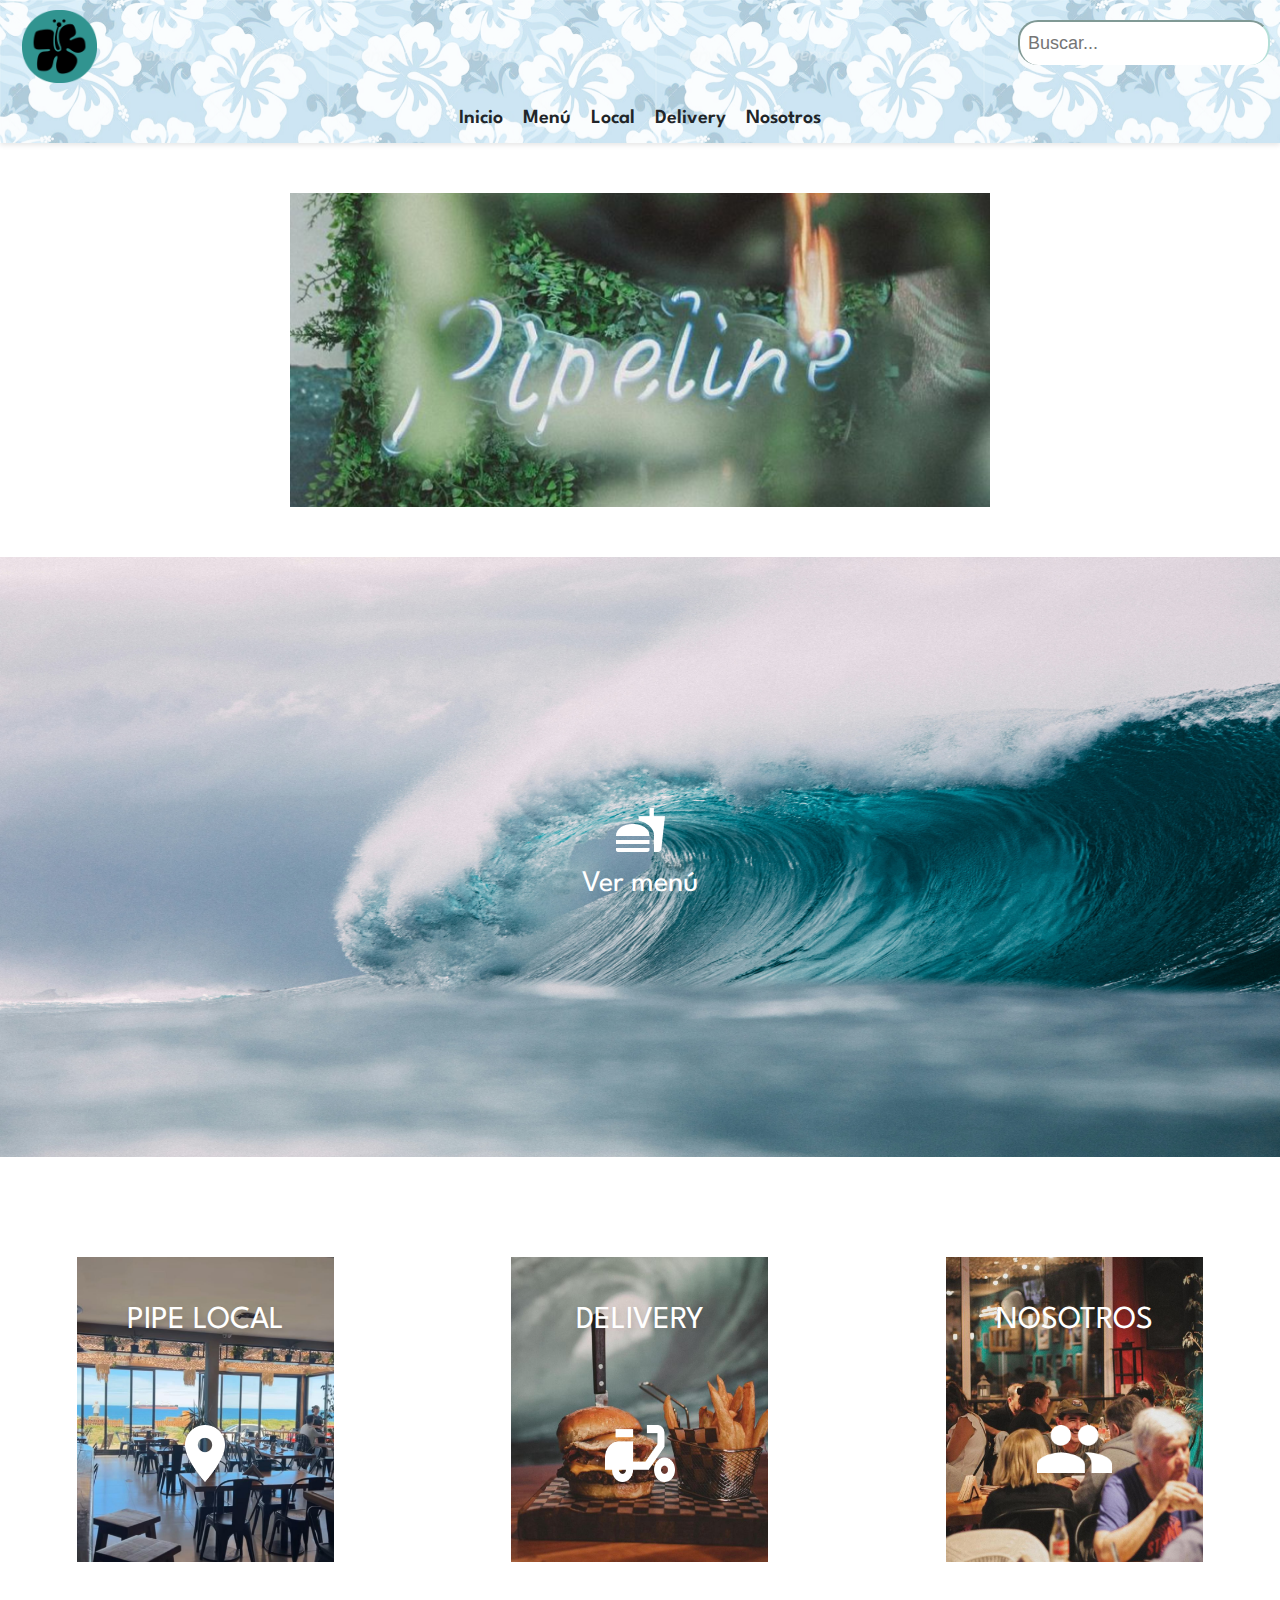
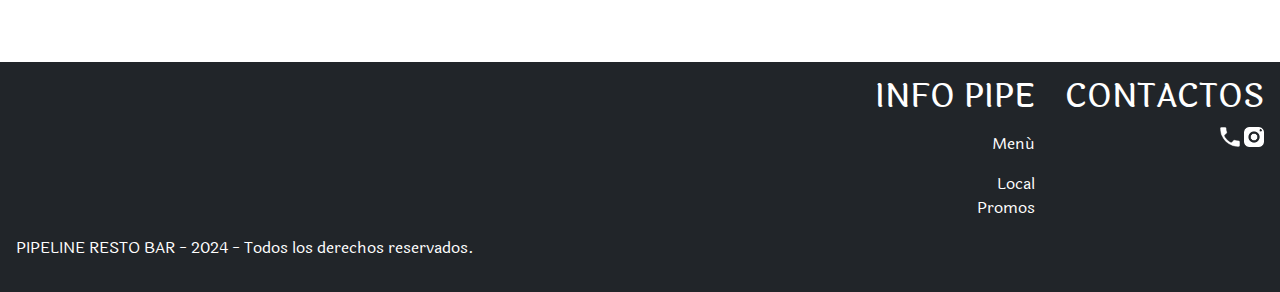
<file: index.html>
<!DOCTYPE html>
<html lang="en">
<head>
    <meta charset="UTF-8">
    <meta name="viewport" content="width=, initial-scale=1.0">
    <title>PipelineRestoBar</title>
    <link rel="stylesheet" href="./css/style.css">
    <link href="https://cdn.jsdelivr.net/npm/bootstrap@5.3.3/dist/css/bootstrap.min.css" rel="stylesheet" integrity="sha384-QWTKZyjpPEjISv5WaRU9OFeRpok6YctnYmDr5pNlyT2bRjXh0JMhjY6hW+ALEwIH" crossorigin="anonymous">
</head>
<body>
    <header class="container-fluid">
        <form action=""></form>
        <input type="search" name="query" placeholder="Buscar..." aria-label="Buscar">
        <div>
            <a href=""><img src="./assets/img/logo-flor.png" alt=""></a>
        </div>
        <nav >
            <ul class="navBarra">
                <li><a href="#"class="text-decoration-none text-dark">Inicio</a></li>
                <li><a href="./pages/menu.html" class="text-decoration-none text-dark">Menú</a></li>
                <li><a href="./pages/local.html" class="text-decoration-none text-dark">Local</a></li>
                <li><a href="./pages/delivery.html" class="text-decoration-none text-dark">Delivery</a></li>
                <li><a  href="./pages/nosotros.html" class="text-decoration-none text-dark">Nosotros</a></li>
            </ul>
        </nav>
    </header>
    <main class="flex-grow-1">
        <article>
            <div>
                <img src="./assets/img/foto-carte-pipeline.png" alt="" class="imagenCartelPipe">
            </div>
        </article>
        <section class="menuLogos">
            <a href=""><img src="./assets/img/vector-hamburguesa-inicio.png" alt=""></a>
            <a href="" class="text-decoration-none"> Ver menú </a>
        </section>
        <section class="seccionesInicio row">
            <div class="primerSeccion col-sm-12 col-md-4">
                <p>PIPE LOCAL</p>
                <a href=""><img src="./assets/img/vector-ubicacion-inicio.png" alt=""></a>
            </div>
            <div class="segundaSeccion col-sm-12 col-md-4">
                <p>DELIVERY</p>
                <a href=""><img src="./assets/img/vector-delivery-inicio.png" alt=""></a>
            </div>
            <div class="tercerSeccion col-sm-12 col-md-4">
                <p>NOSOTROS</p>
                <a href=""><img src="./assets/img/vector-nosotros-inicio.png" alt=""></a>
            </div>
        </section>
        
    </main>
    <footer class="mt-auto bg-dark text-white p-3">
        <article>
            <div class="infoFinal">
                <h2>INFO PIPE</h2>
                <a href="" class="text-decoration-none text-white"><p></p>Menú</a>
                <a href="" class="text-decoration-none text-white"><p></p>Local</a>
                <a href="" class="text-decoration-none text-white"><p>Promos</p></a>
            </div>
            <div>
                <h2>CONTACTOS</h2>
                <a href=""><img src="./assets/img/vector-telefono-footer.png" alt=""></a>
                <a href=""><img src="./assets/img/vector-instagram-footer.png" alt=""></a>
            </div>
        </article>

        <section >
            <div><p>PIPELINE RESTO BAR - 2024 - Todos los derechos reservados.</p></div>
        </section>
    </footer>
    <script src="https://cdn.jsdelivr.net/npm/@popperjs/core@2.11.8/dist/umd/popper.min.js" integrity="sha384-I7E8VVD/ismYTF4hNIPjVp/Zjvgyol6VFvRkX/vR+Vc4jQkC+hVqc2pM8ODewa9r" crossorigin="anonymous"></script>
<script src="https://cdn.jsdelivr.net/npm/bootstrap@5.3.3/dist/js/bootstrap.min.js" integrity="sha384-0pUGZvbkm6XF6gxjEnlmuGrJXVbNuzT9qBBavbLwCsOGabYfZo0T0to5eqruptLy" crossorigin="anonymous"></script>
</body>
</html>
</file>
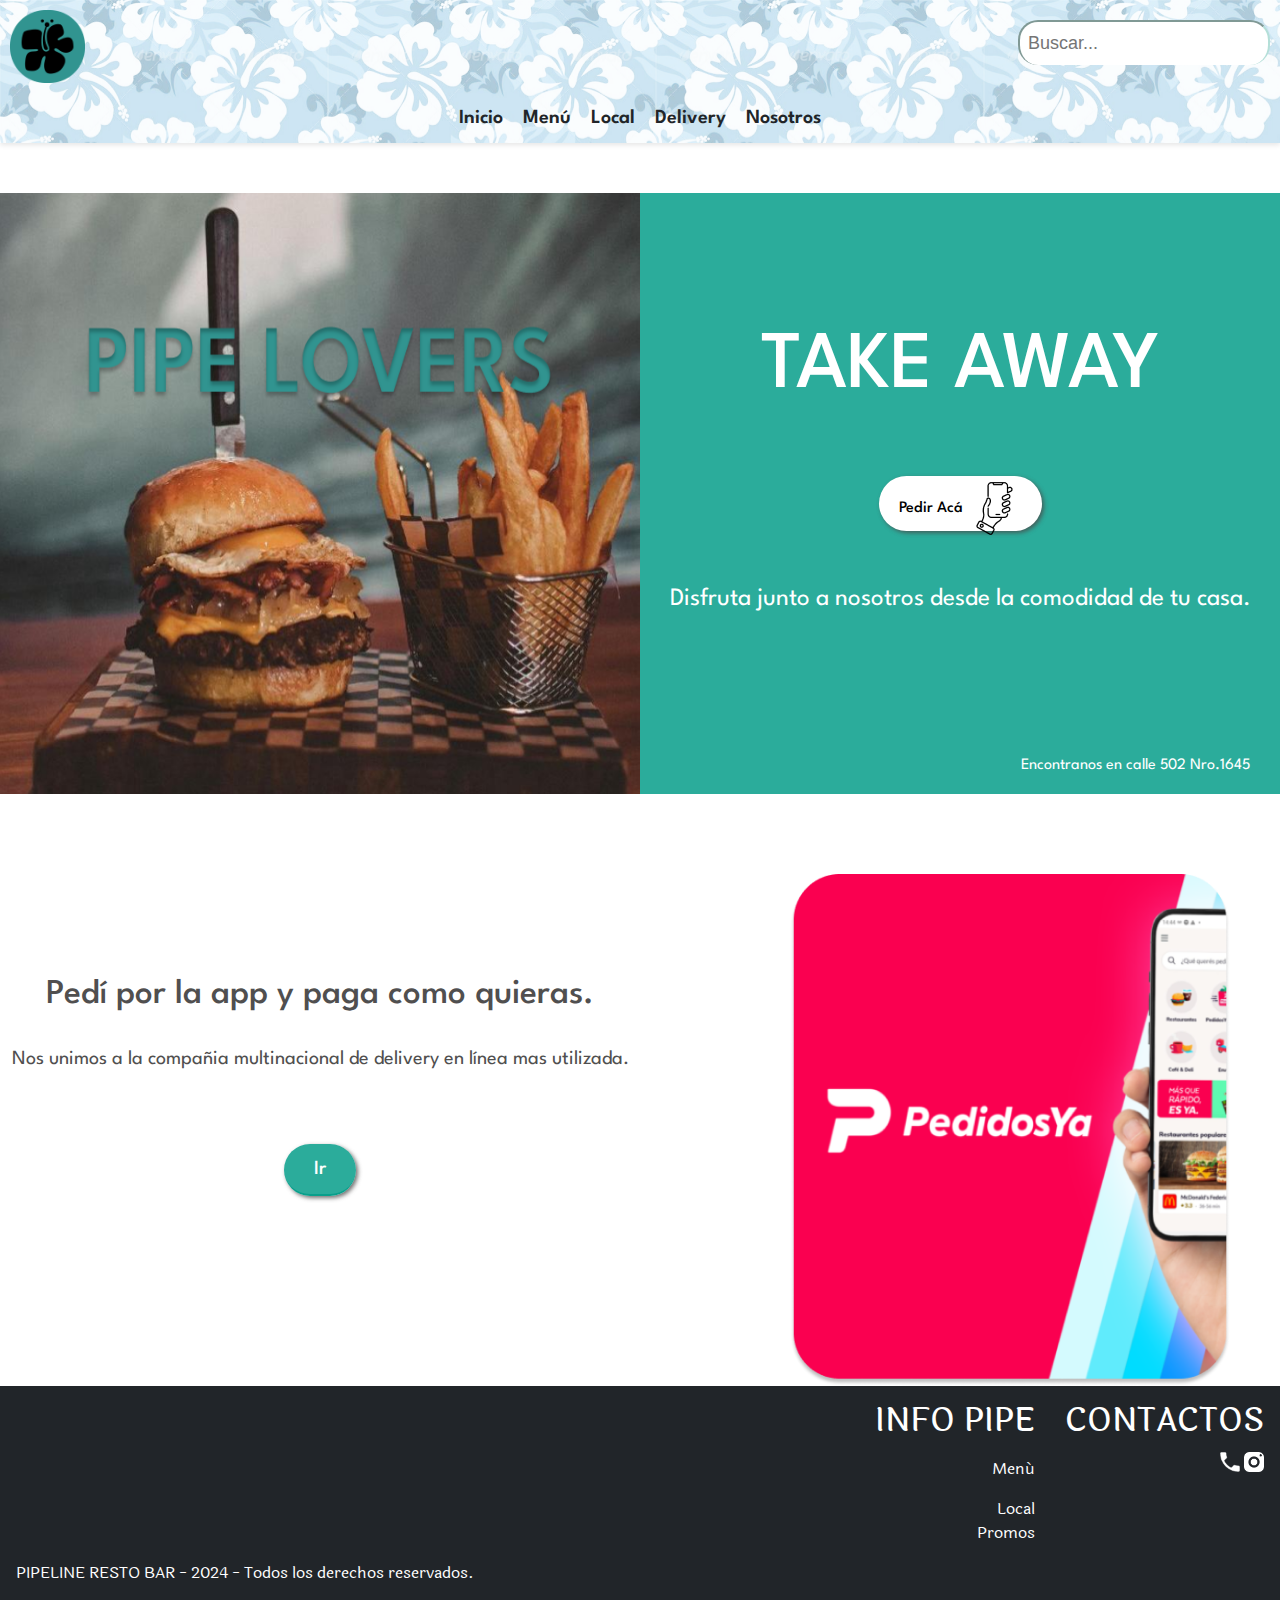
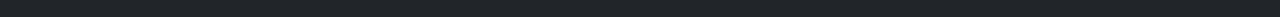
<file: pages/delivery.html>
<!DOCTYPE html>
<html lang="en">
<head>
    <meta charset="UTF-8">
    <meta name="viewport" content="width=, initial-scale=1.0">
    <title>PipelineRestoBar</title>
    <link rel="stylesheet" href="../css/style.css">
    <link href="https://cdn.jsdelivr.net/npm/bootstrap@5.3.3/dist/css/bootstrap.min.css" rel="stylesheet" integrity="sha384-QWTKZyjpPEjISv5WaRU9OFeRpok6YctnYmDr5pNlyT2bRjXh0JMhjY6hW+ALEwIH" crossorigin="anonymous">
</head>
<body>
    <header>
        <form action=""></form>
            <input type="search" name="query" placeholder="Buscar..." aria-label="Buscar">
        <div>
                <a href=""><img src="../assets/img/logo-flor.png" alt=""></a>
        </div>
        <nav>
            <ul class="navBarra">
                <li><a href="../index.html" class="text-decoration-none text-dark">Inicio</a></li>
                <li><a href="./menu.html" class="text-decoration-none text-dark">Menú</a></li>
                <li><a href="./local.html" class="text-decoration-none text-dark">Local</a></li>
                <li><a href="#" class="text-decoration-none text-dark">Delivery</a></li>
                <li><a href="./nosotros.html" class="text-decoration-none text-dark">Nosotros</a></li>
            </ul>
        </nav>
    </header>
    <main>
        <article class="pedidosTakeAway">
            <div class="divTakeAway"><img src="../assets/img/PipeLovers.png" alt=""></div>
            <div class="divTakeAway2">
                <h2>TAKE AWAY</h2>
                <button class="botonPedirAca"> Pedir Acá <img src="../assets/img/telefono-pedido.png" alt=""></button>
                <p class="textoTakeAway">Disfruta junto a nosotros desde la comodidad de tu casa.</p>
                <p class="textoEncontranos">Encontranos en calle 502 Nro.1645</p>
            </div>
        </article>
        <section class="ultimaSeccionPY">
            <div class="divPedidosYa">
                <h3 class="pedidosYaSeccion">Pedí por la app y paga como quieras.</h3>
                <p class="pedidosYaSeccion">Nos unimos a la compañia multinacional de delivery en línea mas utilizada.</p>
                <button>Ir</button>
            </div>
            <div>
                <img src="../assets/img/foto-pedidos-ya.png" alt="" class="imagenPedidosYa">
            </div>
        </section>
        
    </main>
    <footer class="mt-auto bg-dark text-white p-3">
        <article>
            <div>
                <h2>INFO PIPE</h2>
                <a href="" class="text-decoration-none text-white"><p></p>Menú</a>
                <a href="" class="text-decoration-none text-white"><p></p>Local</a>
                <a href="" class="text-decoration-none text-white"><p>Promos</p></a>
            </div>
            <div>
                <h2>CONTACTOS</h2>
                <a href=""><img src="../assets/img/vector-telefono-footer.png" alt=""></a>
                <a href=""><img src="../assets/img/vector-instagram-footer.png" alt=""></a>
            </div>
        </article>

        <section >
            <div><p>PIPELINE RESTO BAR - 2024 - Todos los derechos reservados.</p></div>
        </section>
    </footer>
    <script src="https://cdn.jsdelivr.net/npm/@popperjs/core@2.11.8/dist/umd/popper.min.js" integrity="sha384-I7E8VVD/ismYTF4hNIPjVp/Zjvgyol6VFvRkX/vR+Vc4jQkC+hVqc2pM8ODewa9r" crossorigin="anonymous"></script>
<script src="https://cdn.jsdelivr.net/npm/bootstrap@5.3.3/dist/js/bootstrap.min.js" integrity="sha384-0pUGZvbkm6XF6gxjEnlmuGrJXVbNuzT9qBBavbLwCsOGabYfZo0T0to5eqruptLy" crossorigin="anonymous"></script>
</body>
</html>
</file>
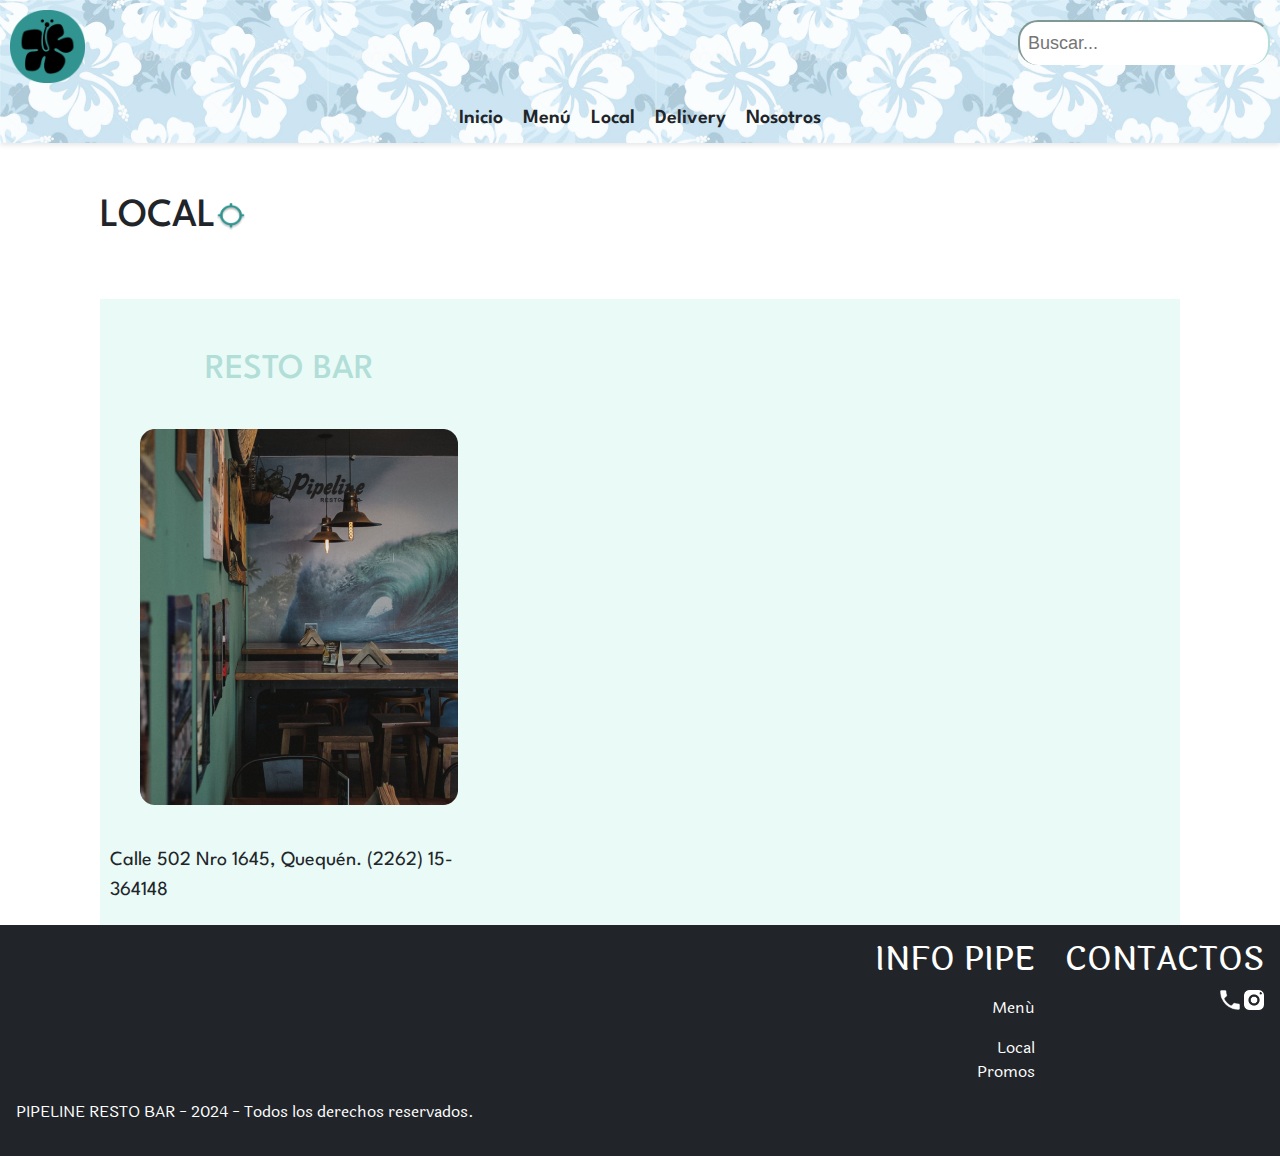
<file: pages/local.html>
<!DOCTYPE html>
<html lang="en">
<head>
    <meta charset="UTF-8">
    <meta name="viewport" content="width=, initial-scale=1.0">
    <title>PipelineRestoBar</title>
    <link rel="stylesheet" href="../css/style.css">
    <link href="https://cdn.jsdelivr.net/npm/bootstrap@5.3.3/dist/css/bootstrap.min.css" rel="stylesheet" integrity="sha384-QWTKZyjpPEjISv5WaRU9OFeRpok6YctnYmDr5pNlyT2bRjXh0JMhjY6hW+ALEwIH" crossorigin="anonymous">
</head>
<body>
    <header>
        <form action=""></form>
            <input type="search" name="query" placeholder="Buscar..." aria-label="Buscar">
        <div>
            <a href=""><img src="../assets/img/logo-flor.png" alt=""></a>
        </div>
        <nav>
            <ul class="navBarra">
                <li><a href="../index.html" class="text-decoration-none text-dark">Inicio</a></li>
                <li><a href="./menu.html" class="text-decoration-none text-dark">Menú</a></li>
                <li><a href="#" class="text-decoration-none text-dark">Local</a></li>
                <li><a href="./delivery.html" class="text-decoration-none text-dark">Delivery</a></li>
                <li><a href="./nosotros.html" class="text-decoration-none text-dark">Nosotros</a></li>
            </ul>
        </nav>
    </header>
    <main>
        <section class="primerSeccionLocal">
            <h1>LOCAL</h1>
            <div><img src="../assets/img/Vector-ubicacion-local.png" alt="" class="vectorUbicacionLocal"></div>
        </section>
        <section  class="localSeccion">
            <div>
                <h3>RESTO BAR</h3>
                <img src="../assets/img/foto-local.png" alt="" class="imagenResto">
                <p>Calle 502 Nro 1645, Quequén. (2262) 15-364148</p>
            </div>    
            <div class="iframeMapa">
                <iframe src="https://www.google.com/maps/embed?pb=!1m18!1m12!1m3!1d3119.319987861059!2d-58.68289112470807!3d-38.57247847777899!2m3!1f0!2f0!3f0!3m2!1i1024!2i768!4f13.1!3m3!1m2!1s0x958f99cf84f19ef9%3A0x895aba188c52345b!2sPipeline%20-%20Rest%C3%B3%20Bar!5e0!3m2!1ses-419!2sar!4v1728437324258!5m2!1ses-419!2sar" width="600" height="450" style="border:0;" allowfullscreen="" loading="lazy" referrerpolicy="no-referrer-when-downgrade"></iframe>
            </div>
        </section>
        
    </main>
    <footer class="mt-auto bg-dark text-white p-3">
        <article>
            <div>
                <h2>INFO PIPE</h2>
                <a href="" class="text-decoration-none text-white"><p></p>Menú</a>
                <a href="" class="text-decoration-none text-white"><p></p>Local</a>
                <a href="" class="text-decoration-none text-white"><p>Promos</p></a>
            </div>
            <div>
                <h2>CONTACTOS</h2>
                <a href=""><img src="../assets/img/vector-telefono-footer.png" alt=""></a>
                <a href=""><img src="../assets/img/vector-instagram-footer.png" alt=""></a>
            </div>
        </article>

        <section >
            <div><p>PIPELINE RESTO BAR - 2024 - Todos los derechos reservados.</p></div>
        </section>
    </footer>
    <script src="https://cdn.jsdelivr.net/npm/@popperjs/core@2.11.8/dist/umd/popper.min.js" integrity="sha384-I7E8VVD/ismYTF4hNIPjVp/Zjvgyol6VFvRkX/vR+Vc4jQkC+hVqc2pM8ODewa9r" crossorigin="anonymous"></script>
<script src="https://cdn.jsdelivr.net/npm/bootstrap@5.3.3/dist/js/bootstrap.min.js" integrity="sha384-0pUGZvbkm6XF6gxjEnlmuGrJXVbNuzT9qBBavbLwCsOGabYfZo0T0to5eqruptLy" crossorigin="anonymous"></script>
</body>
</html>
</file>
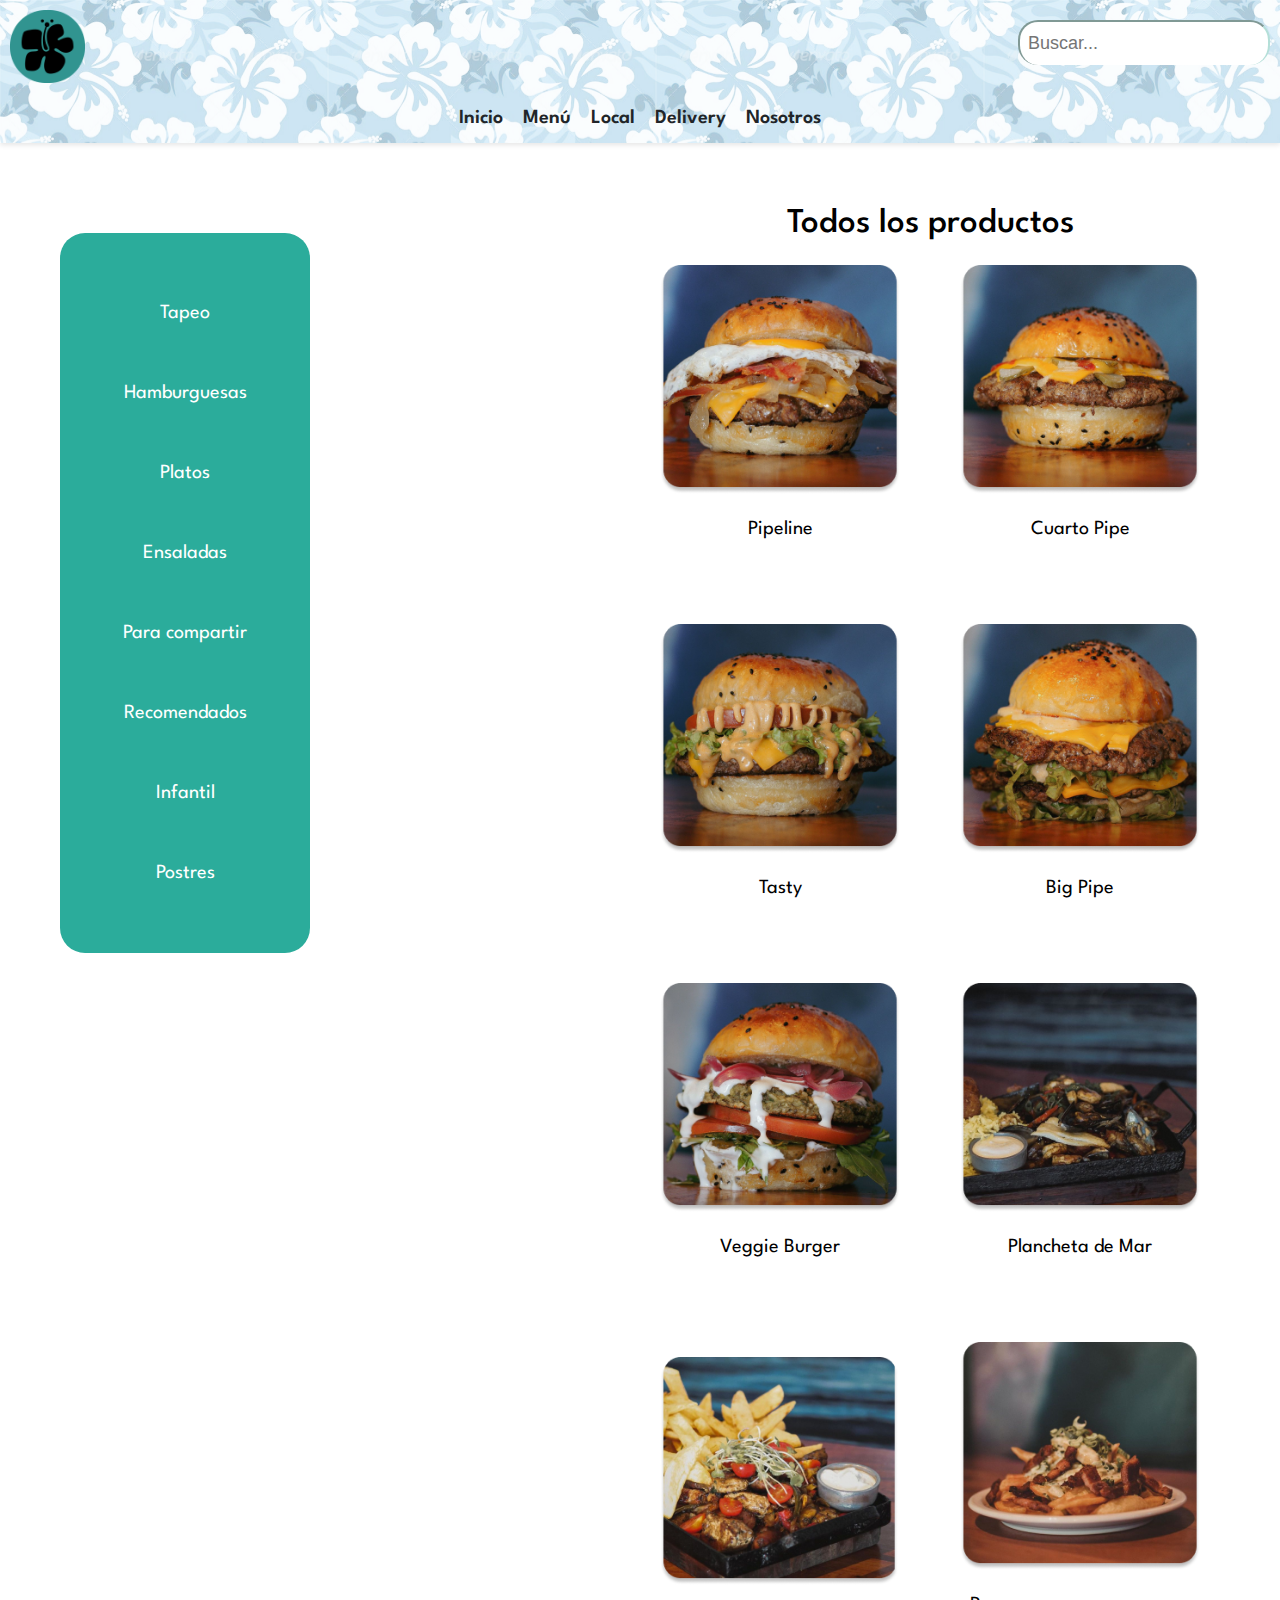
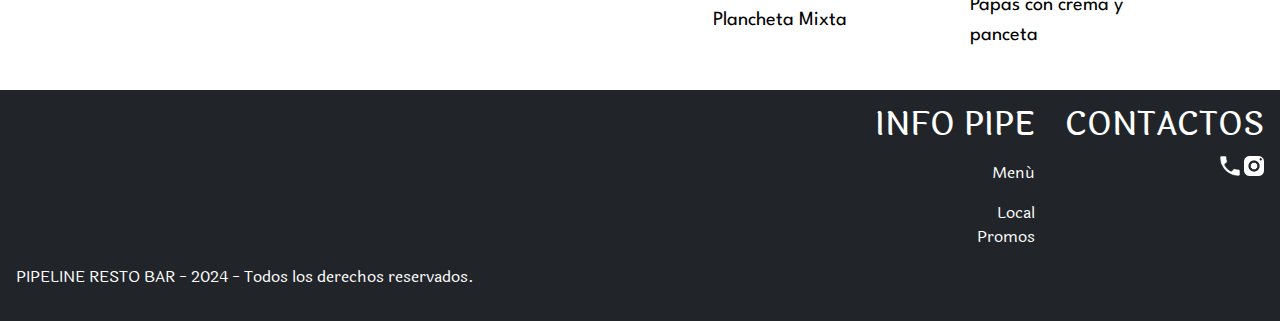
<file: pages/menu.html>
<!DOCTYPE html>
<html lang="en">
<head>
    <meta charset="UTF-8">
    <meta name="viewport" content="width=device-width, initial-scale=1.0">
    <title>PipelineRestoBar</title>
    <link rel="stylesheet" href="../css/style.css">
    <link href="https://cdn.jsdelivr.net/npm/bootstrap@5.3.3/dist/css/bootstrap.min.css" rel="stylesheet" integrity="sha384-QWTKZyjpPEjISv5WaRU9OFeRpok6YctnYmDr5pNlyT2bRjXh0JMhjY6hW+ALEwIH" crossorigin="anonymous">
</head>
<body>
    <body>
        <header>
            <form action=""></form>
            <input type="search" name="query" placeholder="Buscar..." aria-label="Buscar">
            <div>
                <a href=""><img src="../assets/img/logo-flor.png" alt=""></a>
            </div>
            <nav>
                <ul class="navBarra">
                    <li><a href="../index.html" class="text-decoration-none text-dark">Inicio</a></li>
                    <li><a href="#" class="text-decoration-none text-dark">Menú</a></li>
                    <li><a href="./local.html" class="text-decoration-none text-dark">Local</a></li>
                    <li><a href="./delivery.html" class="text-decoration-none text-dark">Delivery</a></li>
                    <li><a href="./nosotros.html" class="text-decoration-none text-dark">Nosotros</a></li>
                </ul>
            </nav>
        </header>
    
        <main>
            <section class="gridMenu">
                <div class="cajaMenu">
                    <a href=""><p>Tapeo</p></a>
                    <a href=""><p>Hamburguesas</p></a>
                    <a href=""><p>Platos</p></a>
                    <a href=""><p>Ensaladas</p></a>
                    <a href=""><p>Para compartir</p></a>
                    <a href=""><p>Recomendados</p></a>
                    <a href=""><p>Infantil</p></a>
                    <a href=""><p>Postres</p></a>
                </div>
        
                <div class="contenidoDerecha">
                    <h2 class="h2TodosLosProductos">Todos los productos</h2>
                    <section class="menuTodosLosProductos">
                        <div>
                            <img src="../assets/img/rectangulo-pipeline.png" alt="">
                            <a href=""><p>Pipeline</p></a>
                        </div>
                        <div>
                            <img src="../assets/img/rectangulo-cuartopipe.png" alt="">
                            <a href=""><p>Cuarto Pipe</p></a>
                        </div>
                        <div>
                            <img src="../assets/img/rectangulo-tasty.png" alt="">
                            <a href=""><p>Tasty</p></a>
                        </div>
                        <div>
                            <img src="../assets/img/rectangulo-bigpipe.png" alt="">
                            <a href=""><p>Big Pipe</p></a>
                        </div>
                        <div>
                            <img src="../assets/img/rectangulo-veggie.png" alt="">
                            <a href=""><p>Veggie Burger</p></a>
                        </div>
                        <div>
                            <img src="../assets/img/rectangulo-planchetademar.png" alt="">
                            <a href=""><p>Plancheta de Mar</p></a>
                        </div>
                        <div>
                            <img src="../assets/img/rectangulo-planchetamixta.png" alt="">
                            <a href=""><p>Plancheta Mixta</p></a>
                        </div>
                        <div>
                            <img src="../assets/img/rectangulo-papas.png" alt="">
                            <a href=""><p>Papas con crema y panceta</p></a>
                        </div>
                    </section>
                </div>
            </section>
        </main>
        
        
        <footer class="mt-auto bg-dark text-white p-3">
            <article>
                <div>
                    <h2>INFO PIPE</h2>
                    <a href="" class="text-decoration-none text-white"><p></p>Menú</a>
                    <a href="" class="text-decoration-none text-white"><p></p>Local</a>
                    <a href="" class="text-decoration-none text-white"><p>Promos</p></a>
                </div>
                <div>
                    <h2>CONTACTOS</h2>
                    <a href=""><img src="../assets/img/vector-telefono-footer.png" alt=""></a>
                    <a href=""><img src="../assets/img/vector-instagram-footer.png" alt=""></a>
                </div>
            </article>
    
            <section >
                <div><p>PIPELINE RESTO BAR - 2024 - Todos los derechos reservados.</p></div>
            </section>
        </footer>
        <script src="https://cdn.jsdelivr.net/npm/@popperjs/core@2.11.8/dist/umd/popper.min.js" integrity="sha384-I7E8VVD/ismYTF4hNIPjVp/Zjvgyol6VFvRkX/vR+Vc4jQkC+hVqc2pM8ODewa9r" crossorigin="anonymous"></script>
        <script src="https://cdn.jsdelivr.net/npm/bootstrap@5.3.3/dist/js/bootstrap.min.js" integrity="sha384-0pUGZvbkm6XF6gxjEnlmuGrJXVbNuzT9qBBavbLwCsOGabYfZo0T0to5eqruptLy" crossorigin="anonymous"></script>
    </body>
    </html>
</body>
</html>
</file>
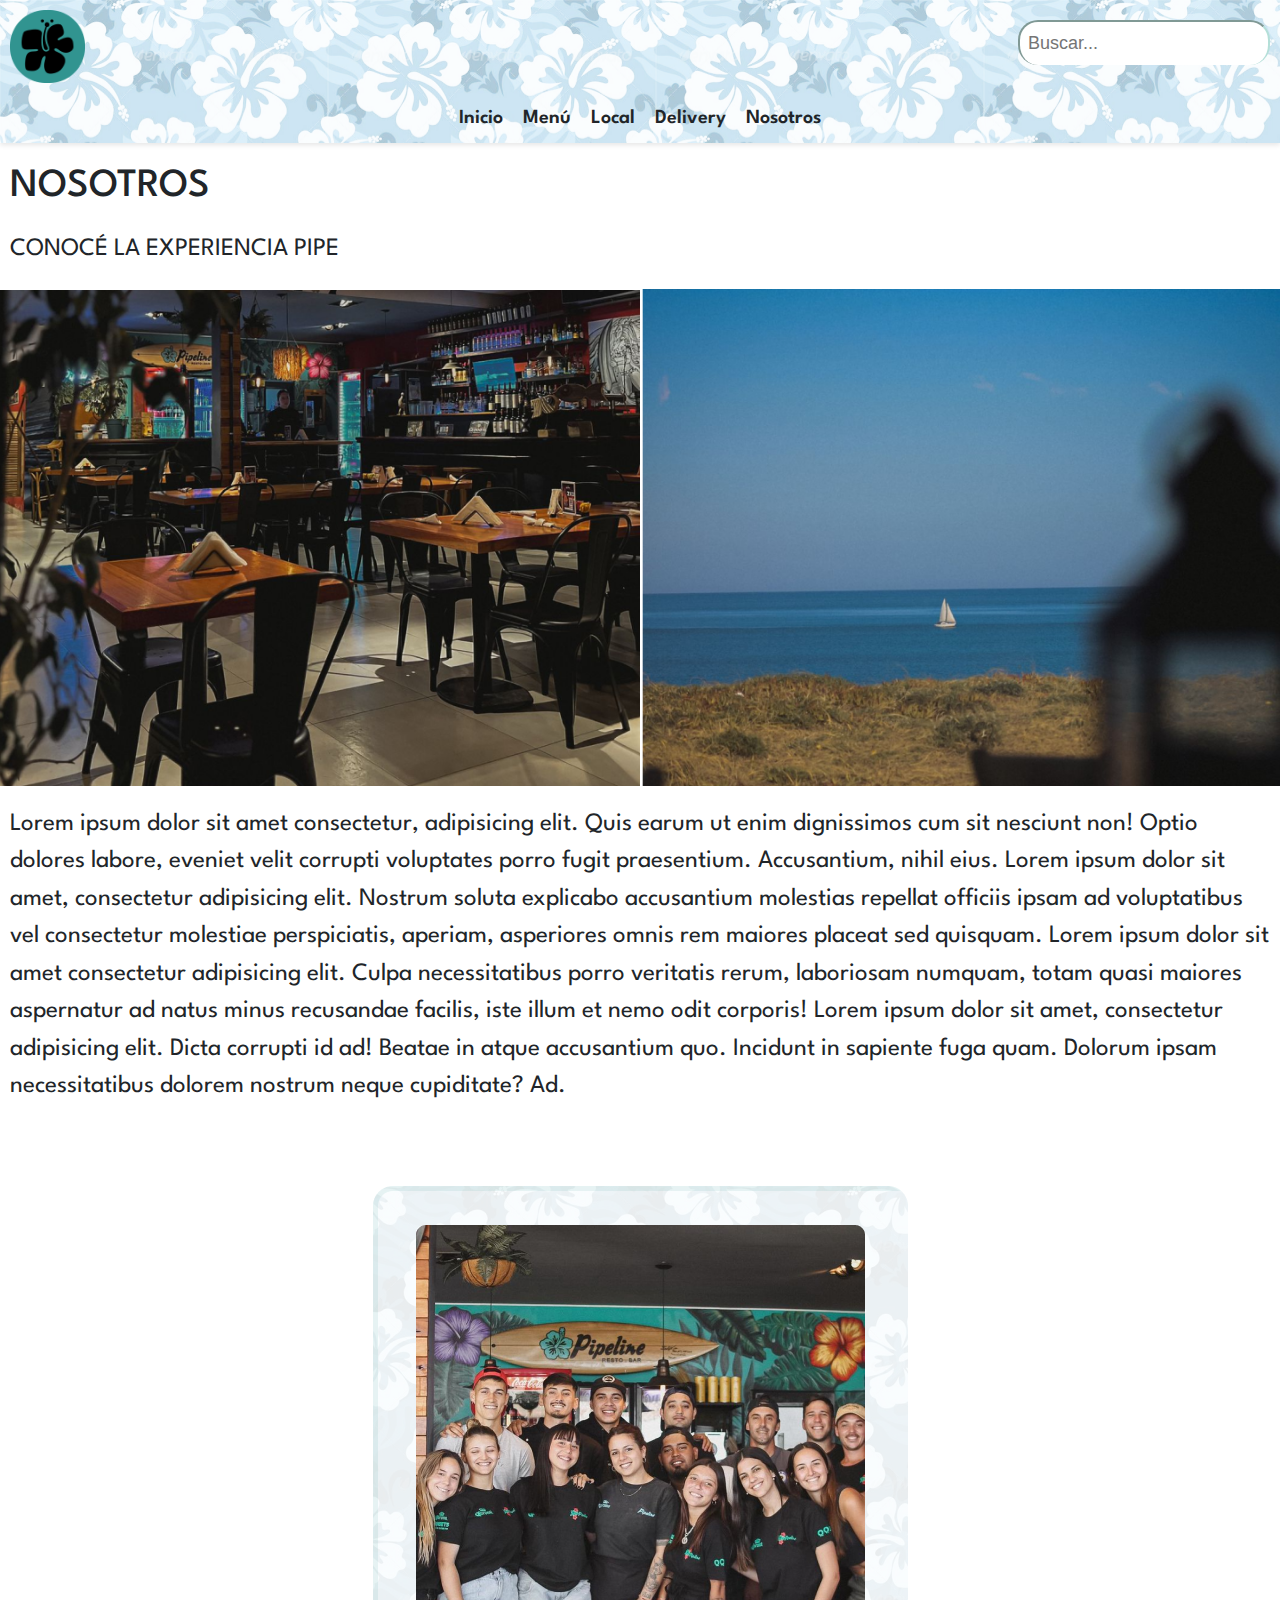
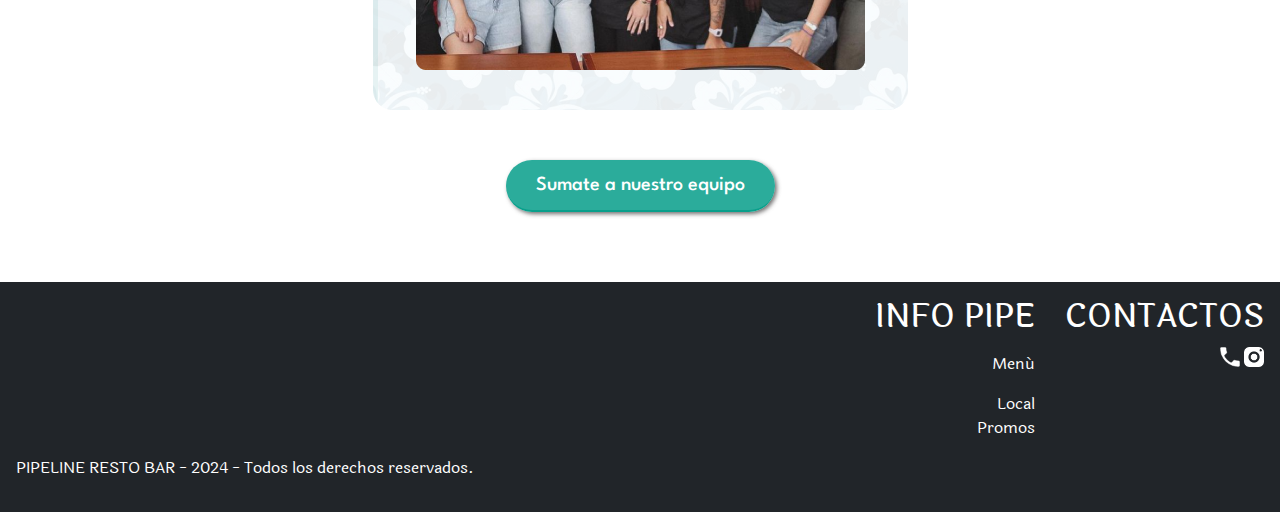
<file: pages/nosotros.html>
<!DOCTYPE html>
<html lang="en">
<head>
    <meta charset="UTF-8">
    <meta name="viewport" content="width=, initial-scale=1.0">
    <title>PipelineRestoBar</title>
    <link rel="stylesheet" href="../css/style.css">
    <link href="https://cdn.jsdelivr.net/npm/bootstrap@5.3.3/dist/css/bootstrap.min.css" rel="stylesheet" integrity="sha384-QWTKZyjpPEjISv5WaRU9OFeRpok6YctnYmDr5pNlyT2bRjXh0JMhjY6hW+ALEwIH" crossorigin="anonymous">
</head>
<body>
    <header>
        <form action=""></form>
            <input type="search" name="query" placeholder="Buscar..." aria-label="Buscar">
        <div>
            <a href=""><img src="../assets/img/logo-flor.png" alt=""></a>
        </div>
        <nav>
            <ul class="navBarra">
                <li><a href="../index.html" class="text-decoration-none text-dark">Inicio</a></li>
                <li><a href="./menu.html" class="text-decoration-none text-dark">Menú</a></li>
                <li><a href="./local.html" class="text-decoration-none text-dark">Local</a></li>
                <li><a href="./delivery.html" class="text-decoration-none text-dark">Delivery</a></li>
                <li><a href="#" class="text-decoration-none text-dark">Nosotros</a></li>
            </ul>
        </nav>
    </header>
    <main class="mainNosotros">
        <section>
            <h1>NOSOTROS</h1>
            <p class="textoConoce">CONOCÉ LA EXPERIENCIA PIPE</p>
        </section>
        <section>
            <div>
                <img src="../assets/img/fotos-bar-mar-nosotros.png" alt="">
            </div>
            <p class="textoNosotros">Lorem ipsum dolor sit amet consectetur, adipisicing elit. Quis earum ut enim dignissimos cum sit nesciunt non! Optio dolores labore, eveniet velit corrupti voluptates porro fugit praesentium. Accusantium, nihil eius. Lorem ipsum dolor sit amet, consectetur adipisicing elit. Nostrum soluta explicabo accusantium molestias repellat officiis ipsam ad voluptatibus vel consectetur molestiae perspiciatis, aperiam, asperiores omnis rem maiores placeat sed quisquam. Lorem ipsum dolor sit amet consectetur adipisicing elit. Culpa necessitatibus porro veritatis rerum, laboriosam numquam, totam quasi maiores aspernatur ad natus minus recusandae facilis, iste illum et nemo odit corporis! Lorem ipsum dolor sit amet, consectetur adipisicing elit. Dicta corrupti id ad! Beatae in atque accusantium quo. Incidunt in sapiente fuga quam. Dolorum ipsam necessitatibus dolorem nostrum neque cupiditate? Ad.</p>
        </section>
        <section>
            <article class="imagenEmpleados"> <img src="../assets/img/foto-empleados.png" alt=""></article>
            <div class="contenedorBoton">
                <button>Sumate a nuestro equipo</button>
            </div>
        </section>

    </main>
    <footer class="mt-auto bg-dark text-white p-3">
        <article>
            <div>
                <h2>INFO PIPE</h2>
                <a href="" class="text-decoration-none text-white"><p></p>Menú</a>
                <a href="" class="text-decoration-none text-white"><p></p>Local</a>
                <a href="" class="text-decoration-none text-white"><p>Promos</p></a>
            </div>
            <div>
                <h2>CONTACTOS</h2>
                <a href=""><img src="../assets/img/vector-telefono-footer.png" alt=""></a>
                <a href=""><img src="../assets/img/vector-instagram-footer.png" alt=""></a>
            </div>
        </article>

        <section >
            <div><p>PIPELINE RESTO BAR - 2024 - Todos los derechos reservados.</p></div>
        </section>
    </footer>
    <script src="https://cdn.jsdelivr.net/npm/@popperjs/core@2.11.8/dist/umd/popper.min.js" integrity="sha384-I7E8VVD/ismYTF4hNIPjVp/Zjvgyol6VFvRkX/vR+Vc4jQkC+hVqc2pM8ODewa9r" crossorigin="anonymous"></script>
<script src="https://cdn.jsdelivr.net/npm/bootstrap@5.3.3/dist/js/bootstrap.min.js" integrity="sha384-0pUGZvbkm6XF6gxjEnlmuGrJXVbNuzT9qBBavbLwCsOGabYfZo0T0to5eqruptLy" crossorigin="anonymous"></script>
</body>
</html>
</file>
<file: css/style.css>
@charset "UTF-8";
@import url("https://fonts.googleapis.com/css2?family=League+Spartan:wght@100..900&display=swap");
@import url("https://fonts.googleapis.com/css2?family=Laila:wght@300;400;500;600;700&family=League+Spartan:wght@100..900&display=swap");
.navBarra {
  font-size: 1.25rem;
}

.menuLogos {
  font-size: 1.875rem;
}

.seccionesInicio {
  font-size: 2.5rem;
}

main h2 {
  font-size: 2.1875rem;
}

main section div a {
  font-size: 1.25rem;
}

main article div a {
  font-size: 1rem;
}

h1 {
  font-size: 3.125rem;
}

main section div h3 {
  font-size: 2.1875rem;
}

main article div h2 {
  font-size: 4.375rem;
}

.textoTakeAway {
  font-size: 1.5625rem;
}

main section div p {
  font-size: 1.25rem;
}

main section div button {
  font-size: 1.25rem;
}

main section p {
  font-size: 1.5625rem;
}

* {
  margin: 0;
  padding: 0;
  box-sizing: border-box;
}

.botonPedirAca {
  all: unset;
}

main section div button {
  all: unset;
}

main section article div button {
  all: unset;
}

header {
  font-family: "League Spartan", sans-serif;
}

main {
  font-family: "League Spartan", sans-serif;
}

footer {
  font-family: "Laila", serif;
}

header nav ul li :hover {
  font-family: "Gill Sans", "Gill Sans MT", Calibri, "Trebuchet MS", sans-serif;
}

body {
  overflow-x: hidden;
}

form {
  display: flex;
  align-items: center;
  max-width: 400px;
  margin: 0 auto;
}

input[type=search] {
  border-bottom: transparent;
  border-radius: 20px 20px 20px 20px;
  display: flex;
  align-items: center;
  max-width: 400px;
  margin-top: 20px;
  margin-right: 10px;
  position: absolute;
  top: 0;
  right: 0;
  font-family: Arial, sans-serif;
  font-size: 18px;
  padding: 8px;
  color: rgba(0, 0, 0, 0.74);
  outline: none;
  border-color: rgba(165, 216, 208, 0.822);
}

main section article div button {
  background-color: rgba(4, 156, 136, 0.842);
  padding: 10px 20px;
  border: none;
  border-bottom: 2px solid rgba(4, 156, 136, 0.842);
  border-radius: 30px;
  font-size: 15px;
  font-weight: 500;
  color: white;
  box-shadow: 2px 2px 4px rgba(75, 73, 73, 0.788);
}

.contenedorBoton {
  display: flex;
  flex-direction: row;
  justify-content: center;
}

main section div button {
  all: unset;
  background-color: rgba(4, 156, 136, 0.842);
  padding: 10px 30px;
  border: none;
  border-bottom: 2px solid rgba(4, 156, 136, 0.842);
  margin: 50px;
  border-radius: 30px;
  box-shadow: 2px 2px 4px rgba(75, 73, 73, 0.788);
  font-size: 20px;
  color: white;
  font-weight: 500;
}
main section div button :hover {
  background-color: rgba(4, 156, 136, 0.842);
  border-bottom: rgba(4, 156, 136, 0.842);
}

.botonPedirAca {
  all: unset;
  background-color: white;
  padding: 5px 20px 0px;
  border: none;
  margin: 50px;
  border-radius: 70px;
  box-shadow: 2px 2px 4px rgba(75, 73, 73, 0.788);
  color: black;
  height: 50px;
  line-height: 50px;
  font-weight: 500;
}
.botonPedirAca :hover {
  background-color: rgba(165, 216, 208, 0.822);
  color: white;
}
.botonPedirAca .botonPedirAca img {
  width: 30px;
}

.pedidosTakeAway {
  display: flex;
  flex-direction: row;
  margin-top: 50px;
}

.divTakeAway {
  width: 50%;
  box-sizing: border-box;
  padding: 0;
  margin: 0 auto;
}
.divTakeAway img {
  width: 100%;
  height: 100%;
}

.divTakeAway2 {
  width: 50%;
  box-sizing: border-box;
  padding: 0;
  margin: 0 auto;
  background-color: rgba(4, 156, 136, 0.842);
  text-align: justify;
  display: flex;
  flex-direction: column;
  align-items: center;
}
.divTakeAway2 h2 {
  color: white;
  margin-top: 126px;
  font-size: 82px;
}

.pedidosYaSeccion {
  color: rgb(80, 79, 79);
}

.textoTakeAway {
  color: white;
}

.textoEncontranos {
  color: white;
  margin-top: 120px;
  margin-left: 350px;
}

.imagenPedidosYa {
  width: 70%;
  height: auto;
  margin-left: 150px;
}

.ultimaSeccionPY {
  display: flex;
  flex-direction: row;
  margin-top: 80px;
}

.divPedidosYa {
  width: 50%;
  text-align: justify;
  display: flex;
  flex-direction: column;
  align-items: center;
  margin-top: 100px;
}

footer {
  width: 100%;
  margin-top: 70px;
  background-color: rgba(86, 148, 140, 0.13);
  color: rgb(80, 79, 79);
}
footer article {
  display: flex;
  flex-direction: row;
  justify-content: end;
  gap: 1.875rem;
}
footer article div {
  text-align: right;
}
footer article div a img {
  width: 20px;
  height: auto;
}

header {
  padding: 0;
  width: 100%;
  background-image: url("../assets/img/fondo-barra-nav.png");
  background-repeat: no-repeat;
  box-shadow: 0 2px 5px rgba(0, 0, 0, 0.1);
}
header div a img {
  width: 75px;
  height: auto;
  padding-right: 1px 70px;
  margin: 10px;
}

.navBarra {
  display: flex;
  flex-direction: row;
  justify-content: center;
  gap: 1.25rem;
  list-style: none;
  text-decoration: none;
  padding: 10px 20px;
  border-radius: 5px;
  font-weight: 600;
}

a {
  text-decoration: none;
  color: rgb(9, 53, 51);
}

main article div {
  width: 100%;
  padding: 0;
  margin-top: 50px;
}

.imagenCartelPipe {
  width: 700px;
  display: flex;
  margin: auto;
}

.menuLogos {
  margin-top: 50px;
  text-align: center;
  background-image: url("../assets/img/mar-pipe.png");
  width: 100%;
  height: 600px;
  background-position: center;
  background-repeat: no-repeat;
  background-size: 100% 100%;
  display: flex;
  flex-direction: column;
  justify-content: center;
  align-items: center;
  gap: 10px;
}
.menuLogos a img:hover {
  width: 55px;
}

main section a {
  color: white;
}

.primerSeccion {
  padding: 80px;
  border-radius: 0;
  background-image: url("../assets/img/imagen-1-inicio.png");
  background-position: center;
  background-size: contain;
  background-repeat: no-repeat;
}
.primerSeccion p {
  color: white;
  text-align: center;
  font-size: xx-large;
  text-shadow: 2px 2px 5px rgba(0, 0, 0, 0.1);
  position: relative;
  top: -60px;
}
.primerSeccion a {
  display: block;
  text-align: center;
  margin: 0 auto;
  width: 40px;
}

.segundaSeccion {
  padding: 80px;
  background-image: url("../assets/img/imagen-2-inicio.png");
  background-position: center;
  background-size: contain;
  background-repeat: no-repeat;
}
.segundaSeccion p {
  color: white;
  justify-content: center;
  font-size: xx-large;
  text-shadow: 2px 2px 5px rgba(0, 0, 0, 0.1);
  position: relative;
  top: -60px;
  text-align: center;
}
.segundaSeccion a {
  display: block;
  text-align: center;
  margin: 0 auto;
  width: 70px;
}

.tercerSeccion {
  padding: 80px;
  background-image: url("../assets/img/imagen-3-inicio.png");
  background-position: center;
  background-size: contain;
  background-repeat: no-repeat;
}
.tercerSeccion p {
  color: white;
  font-size: xx-large;
  text-shadow: 2px 2px 5px rgba(0, 0, 0, 0.1);
  position: relative;
  top: -60px;
  text-align: center;
}
.tercerSeccion a {
  display: block;
  text-align: center;
  margin: 0 auto;
  width: 75px;
}

.seccionesInicio {
  margin-top: 100px !important;
  margin-bottom: 100px;
  padding: 0;
  border: none;
}

.primerSeccionLocal {
  margin-top: 50px;
  display: flex;
  flex-direction: row;
  justify-content: left;
  margin-left: 100px;
}

.localSeccion {
  display: flex;
  flex-direction: row;
  align-items: flex-start;
  gap: 20px;
  margin-top: 50px;
  background-color: rgba(92, 216, 199, 0.137);
  margin-left: 100px;
  margin-right: 100px;
}
.localSeccion div h3 {
  padding-left: 105px;
  padding-top: 50px;
}
.localSeccion div h3 p {
  color: rgb(9, 53, 51);
  margin-left: 40px;
}

main section div h3 {
  color: rgba(165, 216, 208, 0.822);
}

.imagenResto {
  width: auto;
  height: auto;
  max-width: none;
  max-height: none;
  margin: 30px 0px 20px 40px;
}

.iframeMapa {
  margin-top: 50px;
  margin-left: 50px;
}
.iframeMapa iframe {
  width: 600px;
  height: 450px;
  border: none;
}

.vectorUbicacionLocal {
  width: 30px;
  position: relative;
  top: 10px;
}

h1 {
  color: rgba(4, 156, 136, 0.842);
}

.gridMenu {
  display: grid;
  grid-template-columns: 1fr 1fr;
  align-items: flex-start;
  margin-top: 60px;
}

.cajaMenu {
  background-color: rgba(4, 156, 136, 0.842);
  color: white;
  width: 250px;
  margin-left: 60px;
  margin-top: 30px;
  border-radius: 25px;
  padding: 40px;
}
.cajaMenu a {
  display: block;
  text-align: center;
  padding: 5px 0;
  color: white;
  text-decoration: none;
}
.cajaMenu a:hover {
  background-color: rgba(0, 0, 0, 0.1);
}

.contenidoDerecha {
  margin-right: 60px;
}
.contenidoDerecha section div a p {
  color: black;
}
.contenidoDerecha section div:hover {
  width: 250px;
}

.h2TodosLosProductos {
  color: black;
  font-size: 35px;
  text-align: center;
  margin: 0;
}

.menuTodosLosProductos {
  width: 100%;
  display: grid;
  grid-template-columns: repeat(2, 1fr);
  gap: 60px;
  padding: 20px;
}

.imagenEmpleados {
  display: flex;
  flex-direction: row;
  justify-content: center;
  margin-top: 80px;
}

.mainNosotros {
  margin: 20px 0px;
  width: 100%;
}
.mainNosotros section h1 {
  margin-left: 10px;
}

main section div img {
  width: 100%;
}

main section p {
  margin: 20px 10px;
}

h1 {
  color: rgba(4, 156, 136, 0.842);
}

.menuTodosLosProductos div {
  display: flex;
  flex-direction: column;
  align-items: center;
  justify-content: center;
  height: 100%;
}
.menuTodosLosProductos div img {
  width: auto;
  max-width: 100%;
  height: auto;
}
.menuTodosLosProductos div .menuTodosLosProductos div p {
  color: black;
  text-align: center;
  margin-top: 10px;
}
.menuTodosLosProductos div .menuTodosLosProductos :hover {
  width: 250px;
}

@media (max-width: 320px) {
  .mainNosotros {
    padding: 0 10px;
  }
  .imagenEmpleados img {
    max-width: 90%;
    height: auto;
  }
  .contenedorBoton button {
    font-size: 14px;
    padding: 8px 12px;
  }
  .h1, .textoConoce {
    font-size: 18px;
  }
  .textoNosotros {
    font-size: 14px;
    margin: 10px;
  }
  footer {
    font-size: 12px;
  }
  footer h2 {
    font-size: 14px;
  }
  .imagenCartelPipe {
    width: 100%;
  }
  .menuLogos {
    height: 400px;
    background-size: cover;
  }
}
@media (max-width: 375px) {
  .mainNosotros {
    padding: 0 8px;
  }
  .imagenEmpleados img {
    max-width: 85%;
    height: auto;
  }
  .contenedorBoton button {
    font-size: 12px;
    padding: 6px 10px;
  }
  h1 {
    font-size: 20px;
  }
  .textoConoce {
    font-size: 16px;
  }
  .textoNosotros {
    font-size: 12px;
    margin: 8px;
    line-height: 1.4;
  }
  footer {
    font-size: 10px;
  }
  footer h2 {
    font-size: 12px;
  }
  .botonBuscar {
    font-size: 10px;
    padding: 5px 8px;
  }
  .mainNosotros section h1 {
    font-size: 24px;
  }
  .imagenCartelPipe {
    width: 100%;
  }
  .menuLogos {
    height: 450px;
    background-size: cover;
  }
}
@media (max-width: 428px) {
  .imagenEmpleados img {
    max-width: 85%;
    height: auto;
  }
  .contenedorBoton button {
    font-size: 12px;
    padding: 6px 10px;
  }
  h1 {
    font-size: 20px;
  }
  .textoConoce {
    font-size: 16px;
  }
  .textoNosotros {
    font-size: 12px;
    margin: 8px;
    line-height: 1.4;
  }
  footer {
    font-size: 10px;
  }
  footer h2 {
    font-size: 12px;
  }
  .botonBuscar {
    font-size: 10px;
    padding: 5px 8px;
  }
  .mainNosotros section h1 {
    font-size: 24px;
  }
  .imagenCartelPipe {
    width: 100%;
  }
  .menuLogos {
    height: 500px;
    background-size: cover;
  }
}
@media (max-width: 573px) {
  .imagenEmpleados img {
    max-width: 65%;
    height: auto;
  }
  .contenedorBoton button {
    font-size: 10px;
    padding: 5px 8px;
  }
}
@media (max-width: 581px) {
  .gridMenu {
    display: flex;
    flex-direction: column; /* Apila los elementos verticalmente */
    align-items: center;
  }
  .contenidoDerecha {
    order: 1; /* Mueve .contenidoDerecha debajo de .cajaMenu */
    margin-top: 20px;
    width: 100%; /* Asegura que ocupe todo el ancho */
  }
  .cajaMenu {
    order: 0; /* Mantiene .cajaMenu en la parte superior */
    width: 200px; /* Asegura que ocupe todo el ancho */
    margin: 0 auto;
    margin-top: 30px; /* Centra el contenido */
  }
}
@media (max-width: 687px) {
  header {
    padding: 10px;
    text-align: center;
  }
  .navBarra {
    flex-direction: column;
    gap: 0.5rem;
    padding: 10px 0;
  }
  header div a img {
    width: 60px;
    padding-right: 0;
  }
  form {
    flex-direction: column;
    width: 100%;
  }
  input[type=search] {
    width: 100%;
    margin-top: 10px;
  }
  .imagenCartelPipe {
    width: 100%;
  }
  .menuLogos {
    height: 350px;
    background-size: cover;
  }
  .primerSeccion, .segundaSeccion, .tercerSeccion {
    padding: 40px 15px;
  }
  .navBarra {
    text-align: center;
  }
  .gridMenu {
    grid-template-columns: 1fr;
    margin: 0 20px;
  }
  .cajaMenu {
    background-color: rgba(4, 156, 136, 0.993);
    color: white;
    width: 200px;
    margin-left: 60px;
    margin-top: 30px;
    border-radius: 25px;
    padding: 40px;
    height: 100vh;
  }
  .gridMenu {
    display: flex;
    justify-content: center;
  }
  .contenidoDerecha {
    margin: 0 auto;
  }
  .menuTodosLosProductos {
    grid-template-columns: 1fr;
    gap: 30px;
    padding: 10px;
  }
  footer {
    text-align: center;
    padding: 20px 10px;
  }
  footer article div, footer section div {
    padding: 0;
    margin: 0;
  }
  header {
    padding: 10px;
  }
  header div a img {
    width: 60px;
    padding-right: 0;
  }
  form {
    flex-direction: column;
    width: 100%;
  }
  input[type=search] {
    width: 100%;
    margin-top: 10px;
  }
  .imagenCartelPipe {
    width: 100%;
  }
  .menuLogos {
    height: 400px;
    background-size: cover;
  }
  .primerSeccion, .segundaSeccion, .tercerSeccion {
    padding: 50px 20px;
  }
  .navBarra {
    text-align: center;
  }
}
@media (max-width: 689px) {
  form {
    display: flex;
    text-align: right;
    align-items: center;
    width: 100%; /* Asegura que el formulario se ajuste al 100% del ancho disponible */
    max-width: 350px; /* Limitar el máximo a 350px */
    margin: 0 auto;
  }
  input[type=search] {
    all: unset;
    display: flex;
    align-items: center;
    margin-top: 20px;
    margin-right: 10px;
    top: 0;
    right: 0;
    font-family: Arial, sans-serif;
    font-size: 18px;
    padding: 8px;
  }
}
@media (max-width: 768px) {
  .seccionesInicio {
    gap: 50px;
  }
}
@media (max-width: 793px) {
  .contenidoDerecha div {
    width: 200px;
    height: 250px;
    margin: 0 auto;
  }
  .menuTodosLosProductos {
    grid-template-columns: 1fr;
    gap: 20px;
  }
}

/*# sourceMappingURL=style.css.map */
</file>
